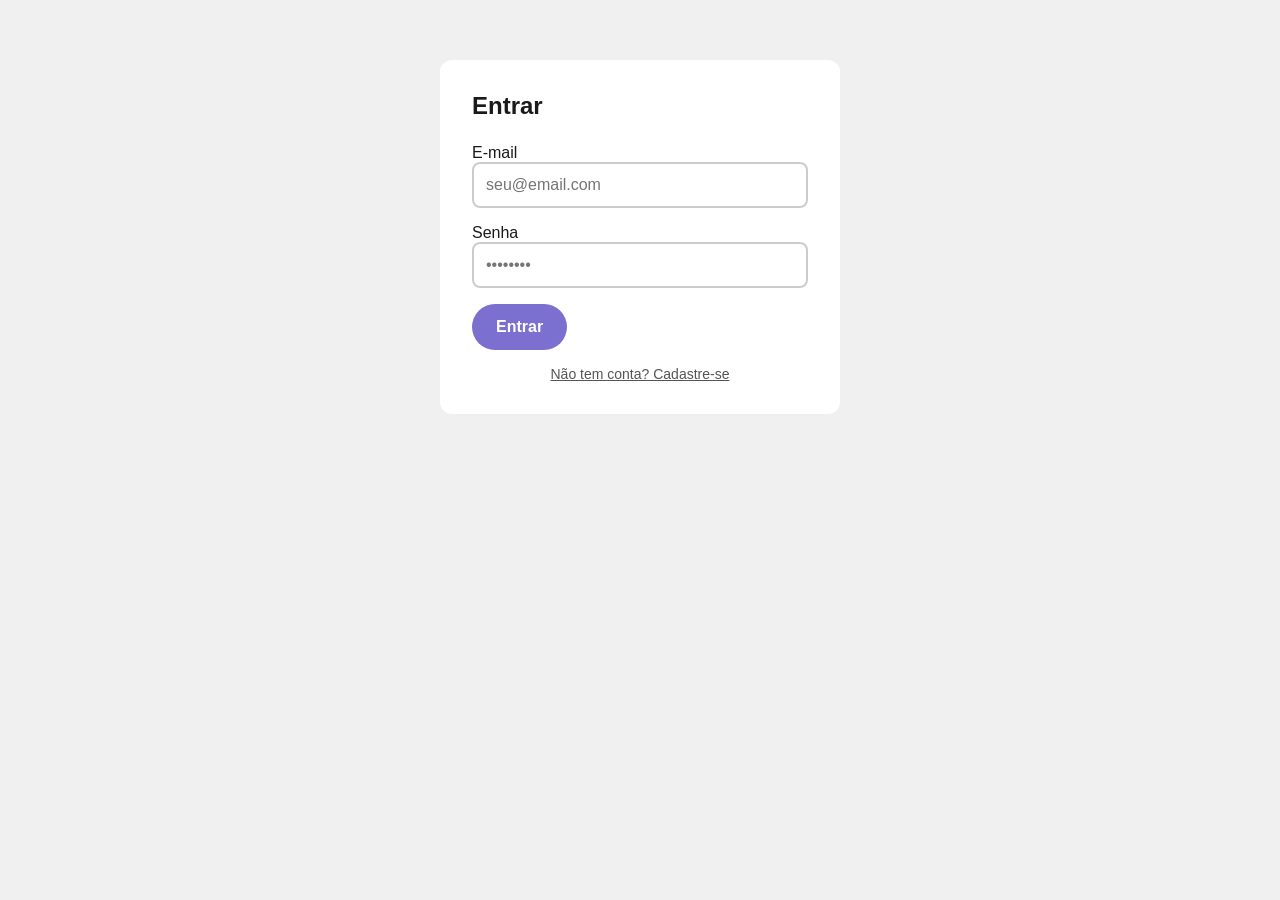
<file: frontend/index.html>
<!DOCTYPE html>
<html lang="pt-BR">
<head>
  <meta charset="UTF-8">
  <title>Index</title>
</head>
<body>
<script>
  if (localStorage.getItem("usuario")) {
    window.location.href = "tarefas.html";
  } else {
    window.location.href = "login.html";
  }
</script>
</body>
</html>
</file>
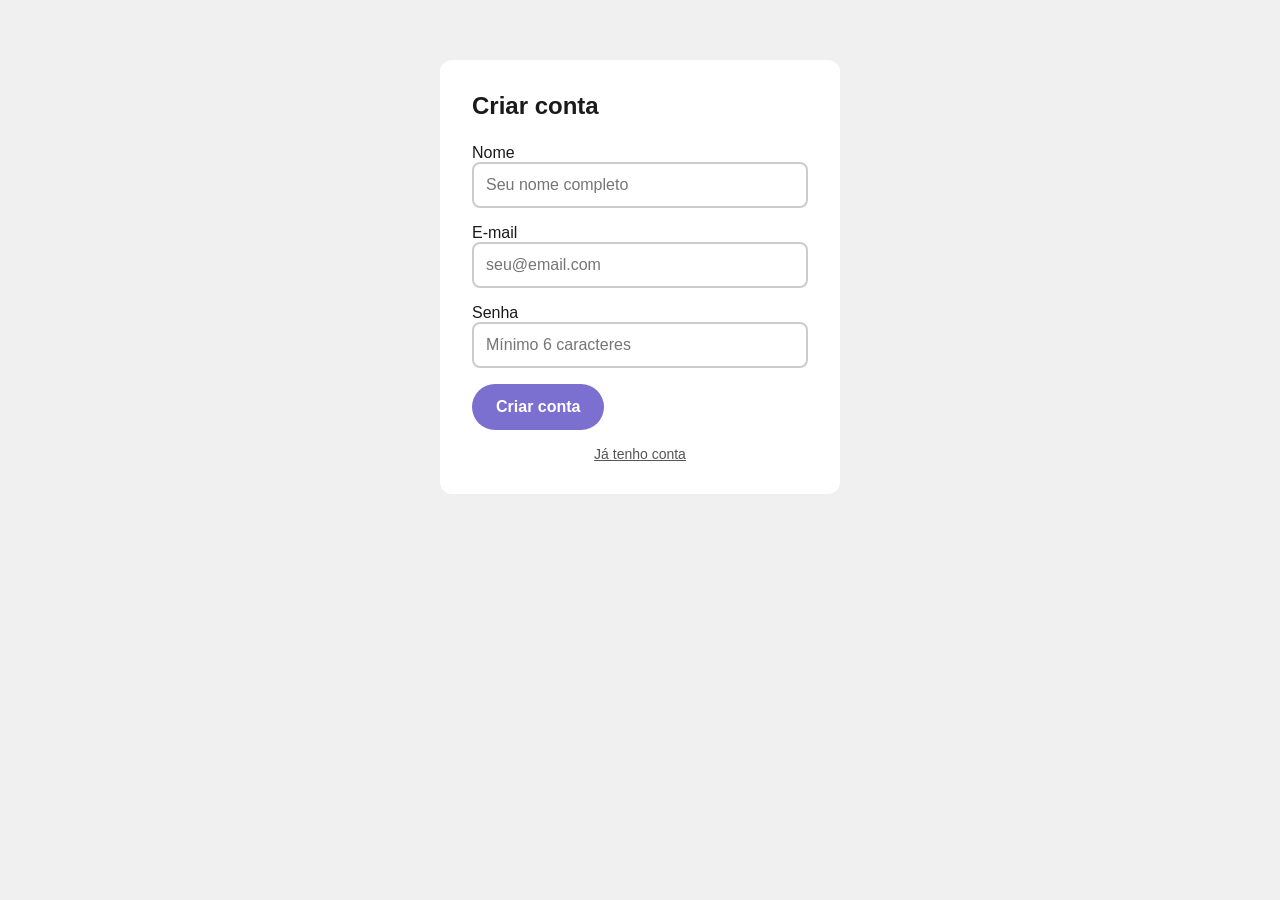
<file: frontend/cadastro.html>
<!DOCTYPE html>
<html lang="pt-BR">
<head>
  <meta charset="UTF-8">
  <meta name="viewport" content="width=device-width, initial-scale=1.0">
  <title>Cadastro</title>
  <link rel="stylesheet" href="style.css">
</head>
<body>

  <div class="container">

    <h1>Criar conta</h1>

    <div id="msg"></div>

    <label>Nome</label>
    <input type="text" id="nome" placeholder="Seu nome completo">

    <label>E-mail</label>
    <input type="email" id="email" placeholder="seu@email.com">

    <label>Senha</label>
    <input type="password" id="senha" placeholder="Mínimo 6 caracteres">

    <button onclick="cadastrar()">Criar conta</button>

    <a href="login.html">Já tenho conta</a>

  </div>
    <script src="app.js"></script>
</body>
</html>
</file>
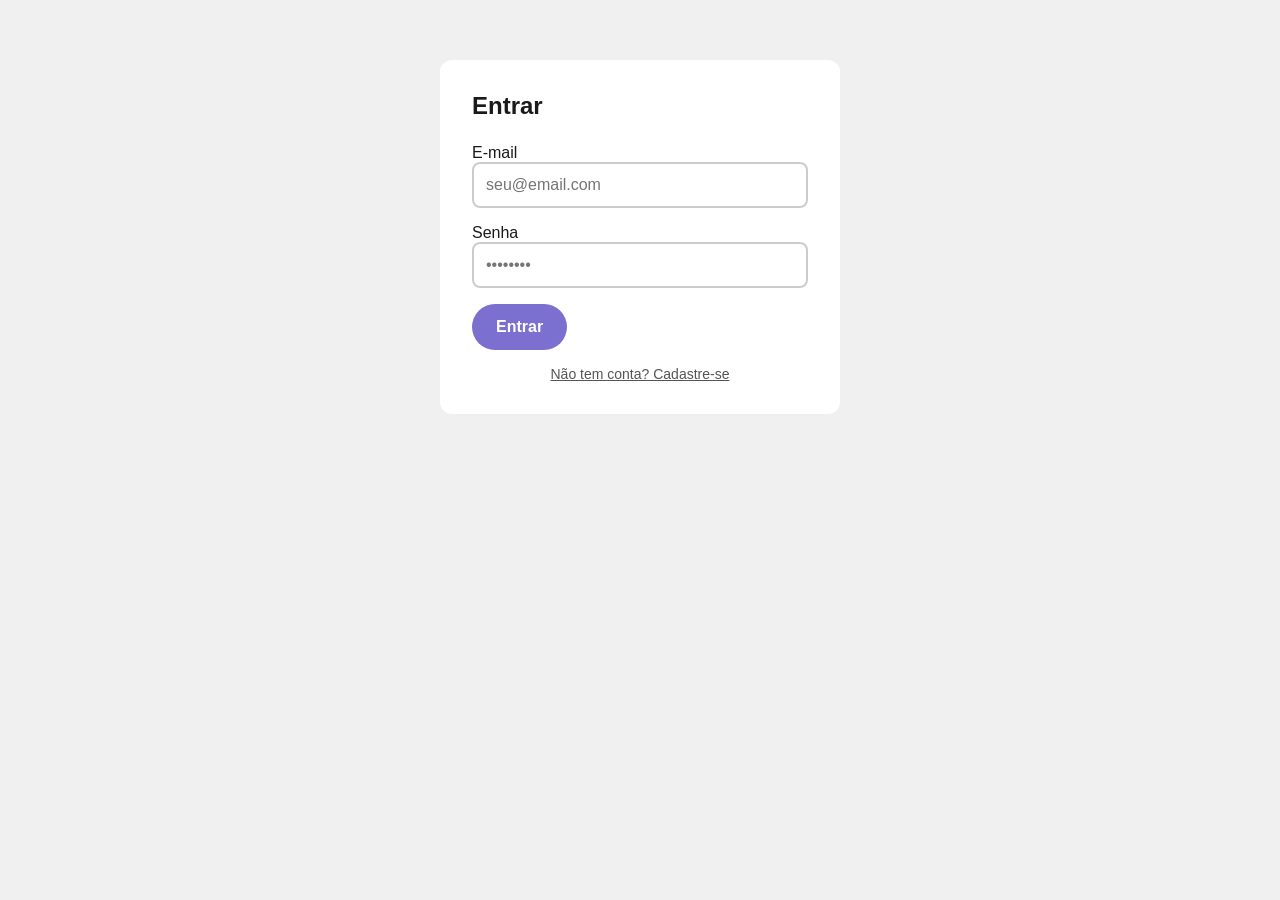
<file: frontend/login.html>
<!DOCTYPE html>
<html lang="pt-BR">
<head>
  <meta charset="UTF-8">
  <meta name="viewport" content="width=device-width, initial-scale=1.0">
  <title>Login</title>
  <link rel="stylesheet" href="style.css">
  
</head>
<body>

  <div class="container">

    <h1>Entrar</h1>

    <div id="msg"></div>

    <label>E-mail</label>
    <input type="email" id="email" placeholder="seu@email.com">

    <label>Senha</label>
    <input type="password" id="senha" placeholder="••••••••">

    <button onclick="fazerLogin()">Entrar</button>

    <a href="cadastro.html">Não tem conta? Cadastre-se</a>

  </div>
  <script src="app.js"></script>

</body>
</html>
</file>
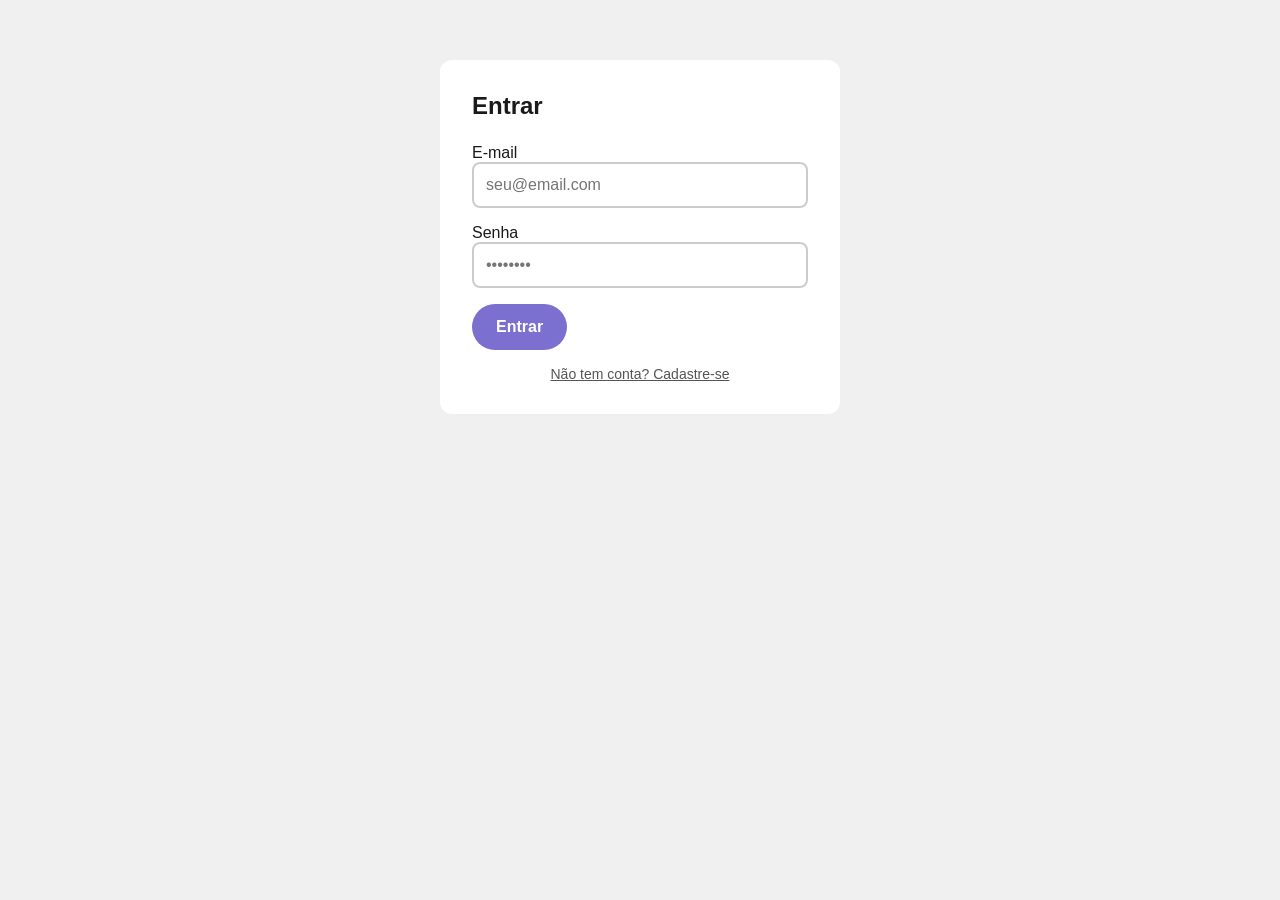
<file: frontend/tarefas.html>
<!DOCTYPE html>
<html lang="pt-BR">
<head>
  <meta charset="UTF-8">
  <meta name="viewport" content="width=device-width, initial-scale=1.0">
  <title>Tarefas</title>
  <link rel="stylesheet" href="style.css">
</head>
<body>

  <div class="pagina-tarefas">
    
  
    <div class="legenda">
      <span class="categoria estudos">Estudos</span>
      <span class="categoria domesticas">Atividades domésticas</span>
      <span class="categoria entretenimento">Entretenimento</span>
      <span class="categoria compras">Compras</span>
      <span class="categoria outros">Outros</span>
      <button class="btn-sair" onclick="sair()">Sair</button>
    </div>

    
    <div class="info-bar">
      <span id="data-hora">⏱ Agora: --/--/---- --:--</span>
      <span>Pontos: <strong id="pontuacao">0</strong></span>
    </div>

    <div class="centro">
      <button onclick="abrirModal()">CRIAR ATIVIDADE</button>
    </div>

 
    <div class="ordenacao">
      <label><input type="radio" name="ordem" value="peps" checked> PEPS</label>
      <label><input type="radio" name="ordem" value="rapidos"> +RÁPIDOS</label>
      <label><input type="radio" name="ordem" value="prioridade"> PRIORIDADE</label>
    </div>

  
    <div id="lista-tarefas"></div>

  </div>

  
  <div id="modal-criar" class="modal escondido">
    <div class="modal-conteudo">
      <p id="numero-tarefa">Nº 001/2026</p>
      <label>Nome</label>
      <input type="text" id="nome-tarefa" placeholder="Nome da atividade">
      <label>Duração estimada (minutos)</label>
      <input type="number" id="duracao-tarefa" placeholder="30" min="1">
      <label>Tipo</label>
      <select id="tipo-tarefa">
        <option value="">Selecione</option>
        <option value="Estudos">Estudos</option>
        <option value="Atividades domésticas">Atividades domésticas</option>
        <option value="Entretenimento">Entretenimento</option>
        <option value="Compras">Compras</option>
        <option value="Outros">Outros</option>
      </select>
      <label>Prioridade</label>
      <select id="prioridade-tarefa">
        <option value="1">Baixa</option>
        <option value="2">Média</option>
        <option value="3">Alta</option>
      </select>
      <div class="modal-botoes">
        <button onclick="criarTarefa()">criar</button>
        <button onclick="fecharModal()">cancelar</button>
      </div>
    </div>
  </div>

  
  <div id="modal-concluir" class="modal escondido">
    <div class="modal-conteudo">
      <p>Concluir atividade?</p>
      <div class="modal-botoes">
        <button onclick="confirmarConclusao()">confirmar</button>
        <button onclick="fecharModalConcluir()">cancelar</button>
      </div>
    </div>
  </div>

  
  <div id="modal-parabens" class="modal escondido">
    <div class="modal-conteudo">
      <p id="msg-parabens">Parabéns!<br>Você ganhou 10 pontos!<br>Continue assim!</p>
      <button onclick="fecharParabens()">Vamos lá!</button>
    </div>


  <script src="app.js"></script>
</body>
</html>
</file>
<file: frontend/style.css>
* {
  box-sizing: border-box;
  margin: 0;
  padding: 0;
}

body {
  background: #f0f0f0;
  color: #1a1a1a;
  font-family: Arial, sans-serif;
  font-size: 16px;
}

h1 {
  font-size: 24px;
  font-weight: bold;
  margin-bottom: 24px;
}

input {
  display: block;
  width: 100%;
  padding: 12px;
  margin-bottom: 16px;
  border: 2px solid #ccc;
  border-radius: 8px;
  font-size: 16px;
  background: #fff;
}

input:focus {
  outline: none;
  border-color: #555;
}

select {
  display: block;
  width: 100%;
  padding: 12px;
  margin-bottom: 16px;
  border: 2px solid #ccc;
  border-radius: 8px;
  font-size: 16px;
  background: #fff;
  color: #1a1a1a;
  cursor: pointer;
}

select:focus {
  outline: none;
  border-color: #555;
}

button {
  padding: 14px 24px;
  border: none;
  border-radius: 24px;
  font-size: 16px;
  font-weight: bold;
  cursor: pointer;
  background: #7b6fcf;
  color: #fff;
}

button:hover {
  opacity: 0.9;
}

a {
  color: #555;
  font-size: 14px;
  display: block;
  margin-top: 16px;
  text-align: center;
}

/* ——— Login / Cadastro ——— */

.container {
  max-width: 400px;
  margin: 60px auto;
  background: #fff;
  border-radius: 12px;
  padding: 32px;
}

/* ——— Página de tarefas ——— */

.pagina-tarefas {
  max-width: 700px;
  margin: 0 auto;
  background: #e8e8e8;
  min-height: 100vh;
}

/* Legenda de categorias */
.legenda {
  display: flex;
  gap: 8px;
  flex-wrap: wrap;
  padding: 12px 16px;
  background: #fff;
  align-items: center;
}

.btn-sair {
  margin-left: auto;
  padding: 4px 12px;
  font-size: 12px;
  font-weight: bold;
  border-radius: 12px;
  background: #f87171;
  color: #fff;
  border: none;
  cursor: pointer;
}

.categoria {
  padding: 4px 10px;
  border-radius: 4px;
  font-size: 13px;
  font-weight: bold;
  color: #fff;
}

.estudos        { background: #6ab4f5; }
.domesticas     { background: #c084fc; }
.entretenimento { background: #fbbf24; color: #333; }
.compras        { background: #4ade80; color: #333; }
.outros         { background: #f87171; }


.info-bar {
  display: flex;
  justify-content: space-between;
  align-items: center;
  padding: 12px 16px;
  font-size: 14px;
  background: #f0f0f0;
  border-bottom: 1px solid #ddd;
}


.centro {
  text-align: center;
  padding: 24px 16px;
}


.ordenacao {
  display: flex;
  gap: 16px;
  padding: 8px 16px;
  font-size: 14px;
  justify-content: center;
}

.ordenacao label {
  display: flex;
  align-items: center;
  gap: 4px;
  cursor: pointer;
}


#lista-tarefas {
  padding: 8px 16px;
  display: flex;
  flex-direction: column;
  gap: 8px;
}

.tarefa-item {
  display: flex;
  justify-content: space-between;
  align-items: center;
  padding: 12px 16px;
  border-radius: 8px;
  color: #fff;
  font-size: 14px;
  cursor: pointer;
}

.tarefa-item.estudos        { background: #6ab4f5; }
.tarefa-item.domesticas     { background: #c084fc; }
.tarefa-item.entretenimento { background: #fbbf24; color: #333; }
.tarefa-item.compras        { background: #4ade80; color: #333; }
.tarefa-item.outros         { background: #f87171; }

.tarefa-duracao {
  font-weight: bold;
  white-space: nowrap;
  margin-left: 12px;
}



.modal {
  position: fixed;
  top: 0; left: 0;
  width: 100%; height: 100%;
  background: rgba(0,0,0,0.4);
  display: flex;
  align-items: center;
  justify-content: center;
  z-index: 100;
}

.modal.escondido { display: none; }

.modal-conteudo {
  background: #fff;
  border-radius: 16px;
  padding: 32px;
  width: 90%;
  max-width: 400px;
  display: flex;
  flex-direction: column;
  gap: 12px;
  text-align: center;
}

.modal-conteudo p {
  font-size: 18px;
  font-weight: bold;
}

.modal-conteudo label {
  text-align: left;
  font-size: 14px;
  color: #555;
  margin-bottom: -8px;
}

.modal-botoes {
  display: flex;
  gap: 12px;
  justify-content: center;
  margin-top: 8px;
}

.modal-botoes button:first-child { background: #4ade80; color: #333; }
.modal-botoes button:last-child  { background: #f87171; }
</file>
